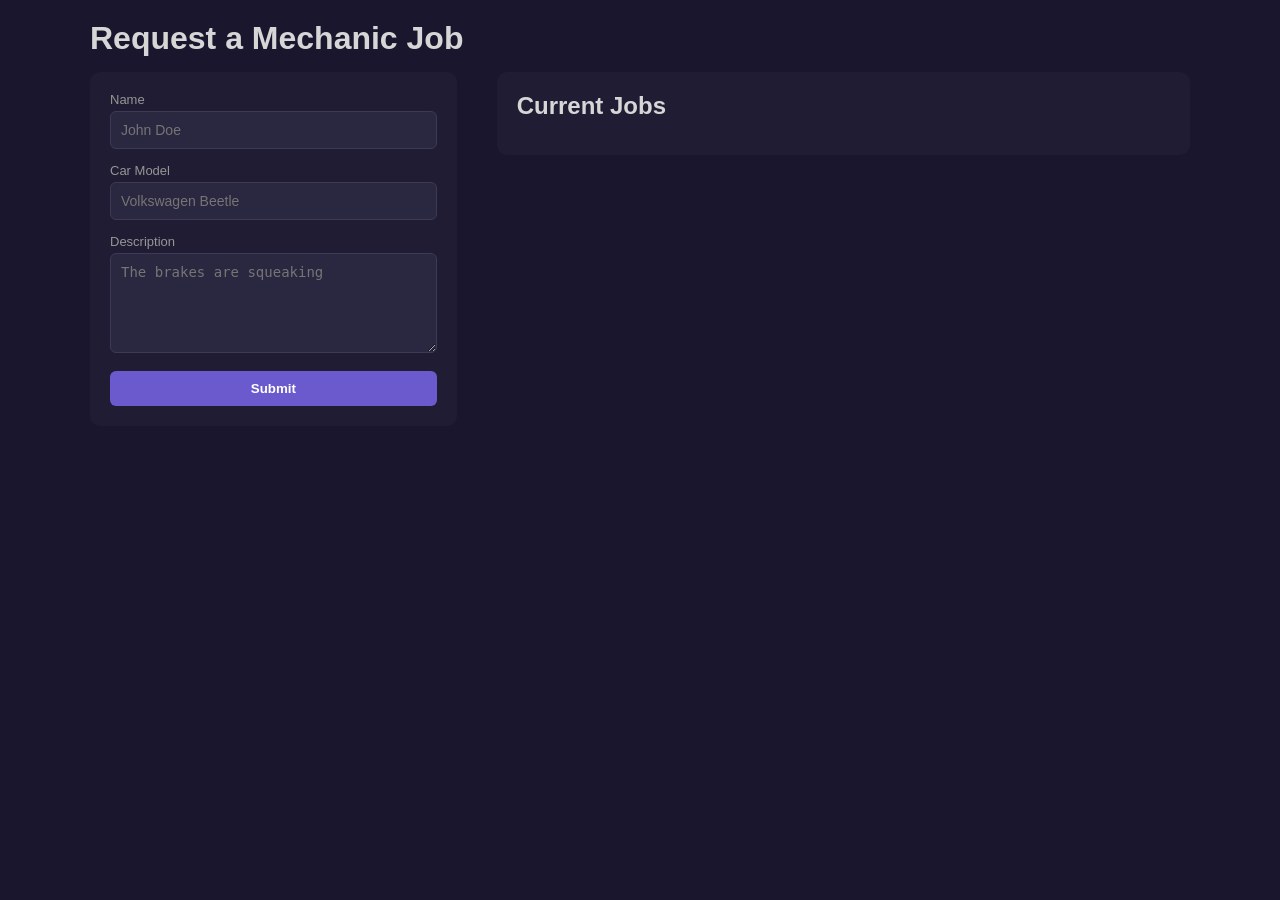
<file: index.html>
<!DOCTYPE html>
<html lang="en">
<head>
    <meta charset="UTF-8">
    <meta name="viewport" content="width=device-width, initial-scale=1.0">
    <title>Mechanic Job Tracker - Customer</title>
    <link rel="stylesheet" href="css/style.css">
</head>

<body>

<div class="container">

    <header class="page-header">
        <h1>Request a Mechanic Job</h1>
    </header>

    <main class="main-layout">

        <section class="form-section">

            <form id="jobForm">

                <div class="form-group">
                    <label for="name">Name</label>
                    <input type="text" id="name" placeholder="John Doe">
                </div>

                <div class="form-group">
                    <label for="carModel">Car Model</label>
                    <input type="text" id="carModel" placeholder="Volkswagen Beetle">
                </div>

                <div class="form-group">
                    <label for="description">Description</label>
                    <textarea id="description" placeholder="The brakes are squeaking"></textarea>
                </div>

                <button type="submit" id="submitBtn">Submit</button>

            </form>

        </section>

        <section class="jobs-section">

            <h2>Current Jobs</h2>

            <div id="jobList"></div>

        </section>

    </main>

</div>

<script src="js/storage.js"></script>
<script src="js/customer.js"></script>

</body>
</html>
</file>
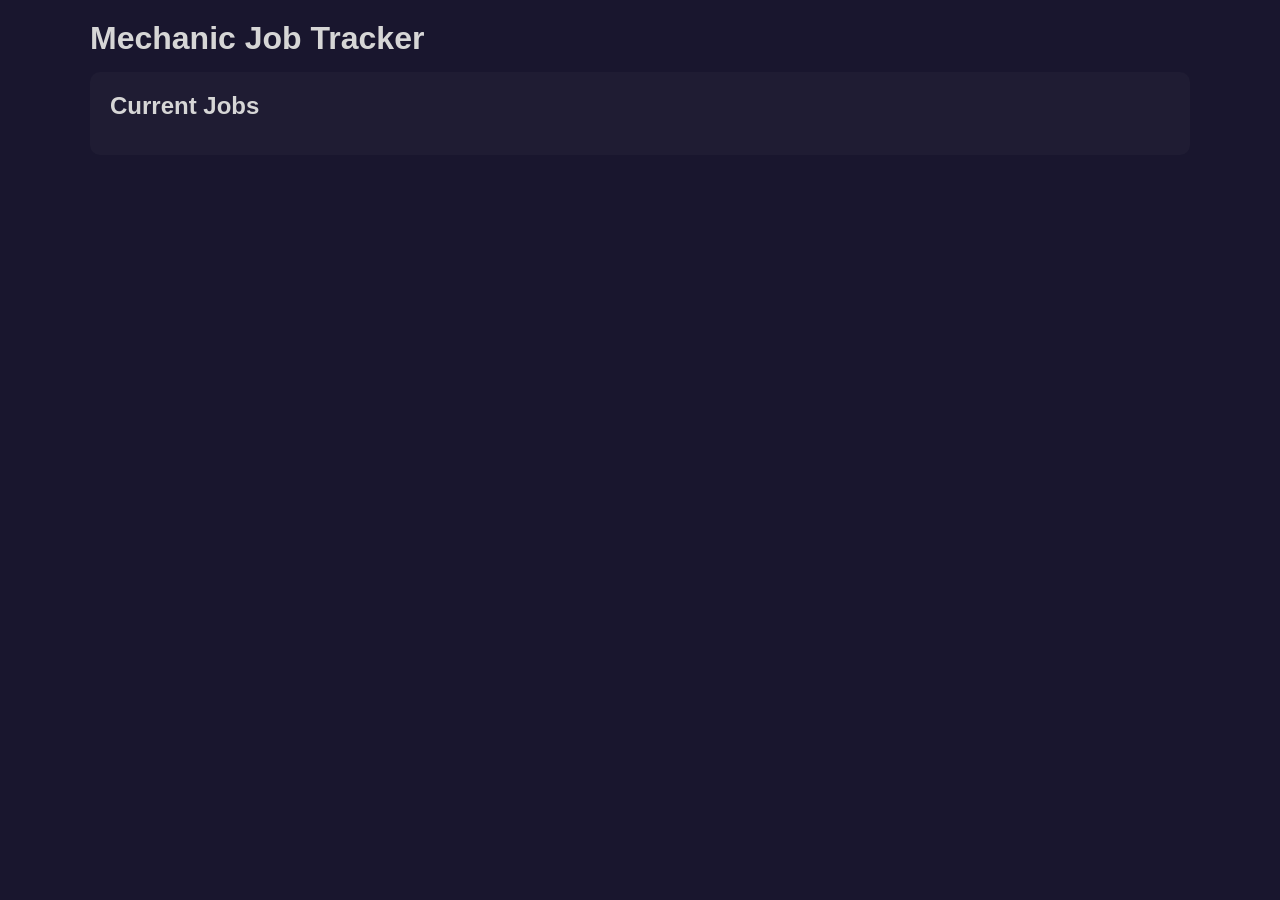
<file: mechanic.html>
<!DOCTYPE html>
<html lang="en">
<head>
    <meta charset="UTF-8">
    <meta name="viewport" content="width=device-width, initial-scale=1.0">
    <title>Mechanic Job Tracker - Mechanic</title>
    <link rel="stylesheet" href="css/style.css">
</head>
<body>

<div class="container">

    <header class="page-header">
        <h1>Mechanic Job Tracker</h1>
    </header>

    <main class="main-layout"></main>
        <section class="jobs-section">
            <h2>Current Jobs</h2>

            <div id="jobList">
                <!-- jobs will be put here -->
            </div> 
        </section> 
    </main>
</div>

<script src="js/storage.js"></script>
<script src="js/mechanic.js"></script>

</body>
</html>
</file>
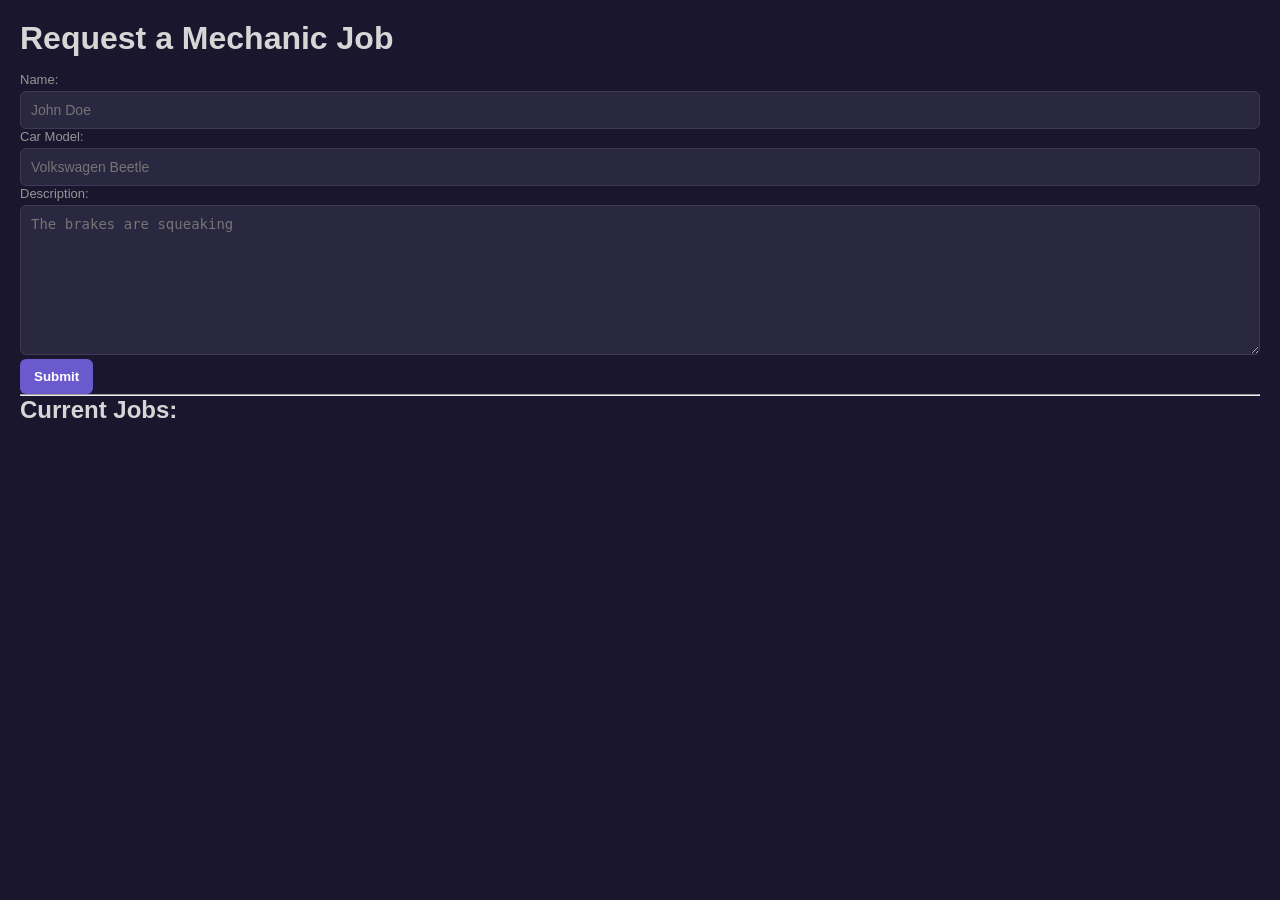
<file: html/customer.html>
<!DOCTYPE html>
<html>
    <head>
        <meta charset="UTF-8">
        <title>Mechanic Job Tracker - Customer</title>
        <link rel="stylesheet" href="../css/style.css">
        </style>
    </head>
    
    <body>

    <h1>Request a Mechanic Job</h1>

        <div>
            <label for="name">Name: </label>
            <input type="text" id="name" name="name" placeholder="John Doe">
        </div>
        <div>
            <label for="carModel">Car Model: </label>
            <input type="text" id="carModel" name="carModel" placeholder="Volkswagen Beetle">
        </div>
        <div>
            <label for="description">Description: </label>
            <textarea id="description" name="description" placeholder="The brakes are squeaking" cols="30" rows="8"></textarea>
        </div>

        <button type="button" id="submitBtn">Submit</button>

        <hr>

        <h2>Current Jobs:</h2>

        <div id="jobList">
            <!-- Jobs will appear here later -->
        </div>
        
        <script src="../js/customer.js"></script>
    </body>

</html>
</file>
<file: css/style.css>
* {
    margin: 0;
    padding: 0;
    box-sizing: border-box;
}

body {
    font-family: Arial, sans-serif;
    background-color: #19162e;
    color: #969696;
    padding: 20px;
}

.container {
    max-width: 1100px;
    margin: 0 auto;
}

.main-layout {
    display: flex;
    gap: 40px;
    align-items: flex-start;
}

h1,
h2 {
    margin-bottom: 15px;
    color: #d6d6d6;
}

p,
small {
    color: #b0b0b0;
}

.form-section,
.jobs-section {
    background-color: #1f1c33;
    padding: 20px;
    border-radius: 10px;
}

.form-section {
    flex: 1;
    max-width: 400px;
}

.jobs-section {
    flex: 2;
}

.form-section form {
    display: flex;
    flex-direction: column;
    gap: 14px;
}

label {
    font-size: 13px;
    margin-bottom: 4px;
    display: block;
}

input,
textarea {
    width: 100%;
    padding: 10px;
    border: 1px solid #3d3a55;
    background-color: #2a2740;
    color: #e0e0e0;
    border-radius: 6px;
    font-size: 14px;
    outline: none;
}

textarea {
    width: 100%;
    min-height: 100px;
    max-height: 250px;
    resize: vertical;
}

input:focus,
textarea:focus {
    border-color: #6a5acd;
}

button {
    padding: 10px 14px;
    border: none;
    border-radius: 6px;
    background-color: #6a5acd;
    color: white;
    font-weight: bold;
    cursor: pointer;
    transition: 0.2s;
}

button:hover {
    background-color: #7b6dff;
    transform: translateY(-1px);
}

.accept-btn {
    background-color: #04aa81;
}

.accept-btn:hover {
    background-color: #04caa1;
}

.complete-btn {
    background-color: #047a00;
}

.complete-btn:hover {
    background-color: #048a00;
}

.delete-btn {
    background-color: #aa0404;
}

.delete-btn:hover {
    background-color: #cc0404;
}

.job {
    display: flex;
    flex-direction: column;
    align-items: flex-start;
    gap: 10px;

    background-color: #2a2740;
    padding: 14px;
    border-radius: 8px;
    /*margin-bottom: 12px;*/
    border: 1px solid #3d3a55;
}

.job h3 {
    /*margin-bottom: 6px;*/
    font-size: 18px;
    color: #e6e6e6;
}

.job p {
    /*margin-bottom: 2px;*/
    font-size: 16px;
    white-space: normal;
    overflow-wrap: break-word;
    word-break: break-word;
}

.job small {
    /*margin-top: 8px;
    padding: 4px 8px;*/
    border-radius: 999px;
    font-size: 12px;
}

.job.pending small {
    background-color: #3a2f00;
    color: #ffcc00;
}

.job.in_progress small {
    background-color: #00243a;
    color: #4db8ff;
}

.job.completed small {
    background-color: #0b2f1a;
    color: #4dff88;
}


/* for mobile flexability */

@media (max-width: 768px) {
    .main-layout {
        flex-direction: column;
    }
    .form-section {
        max-width: 100%;
    }
}
</file>
